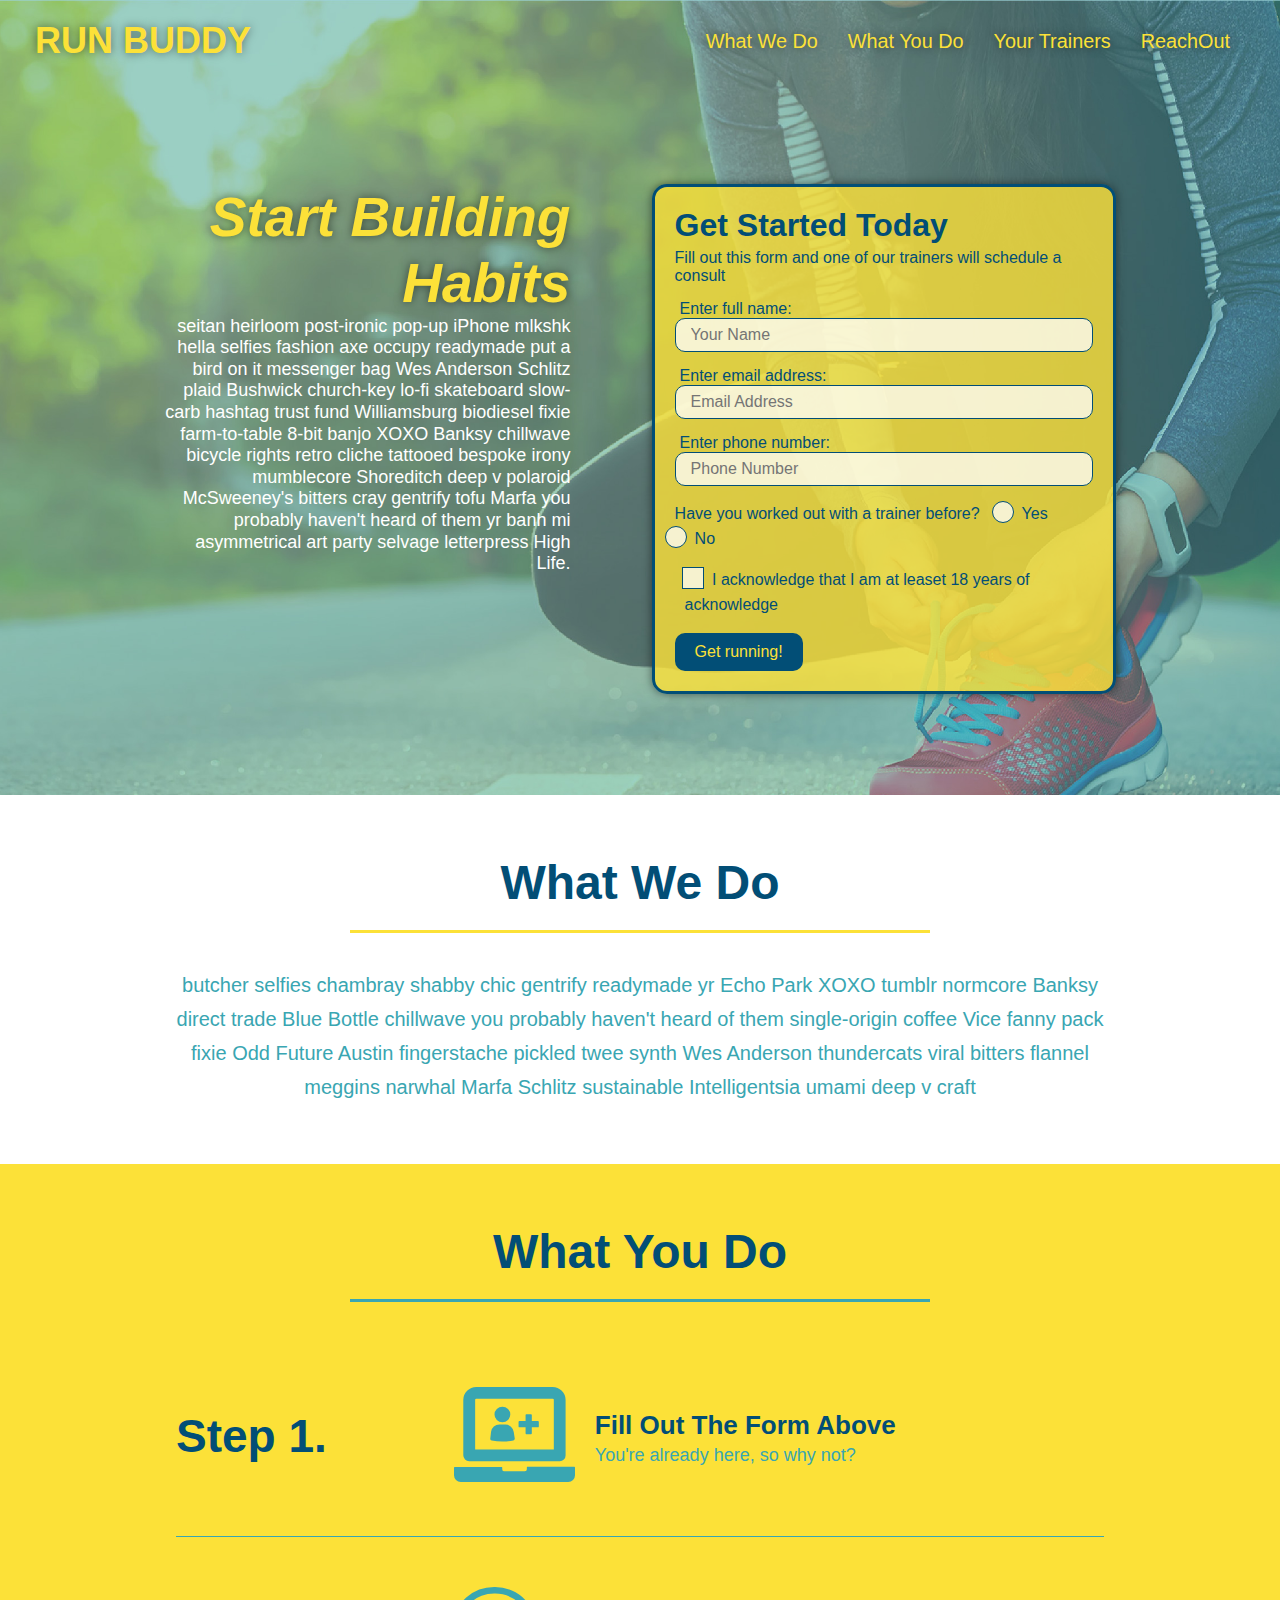
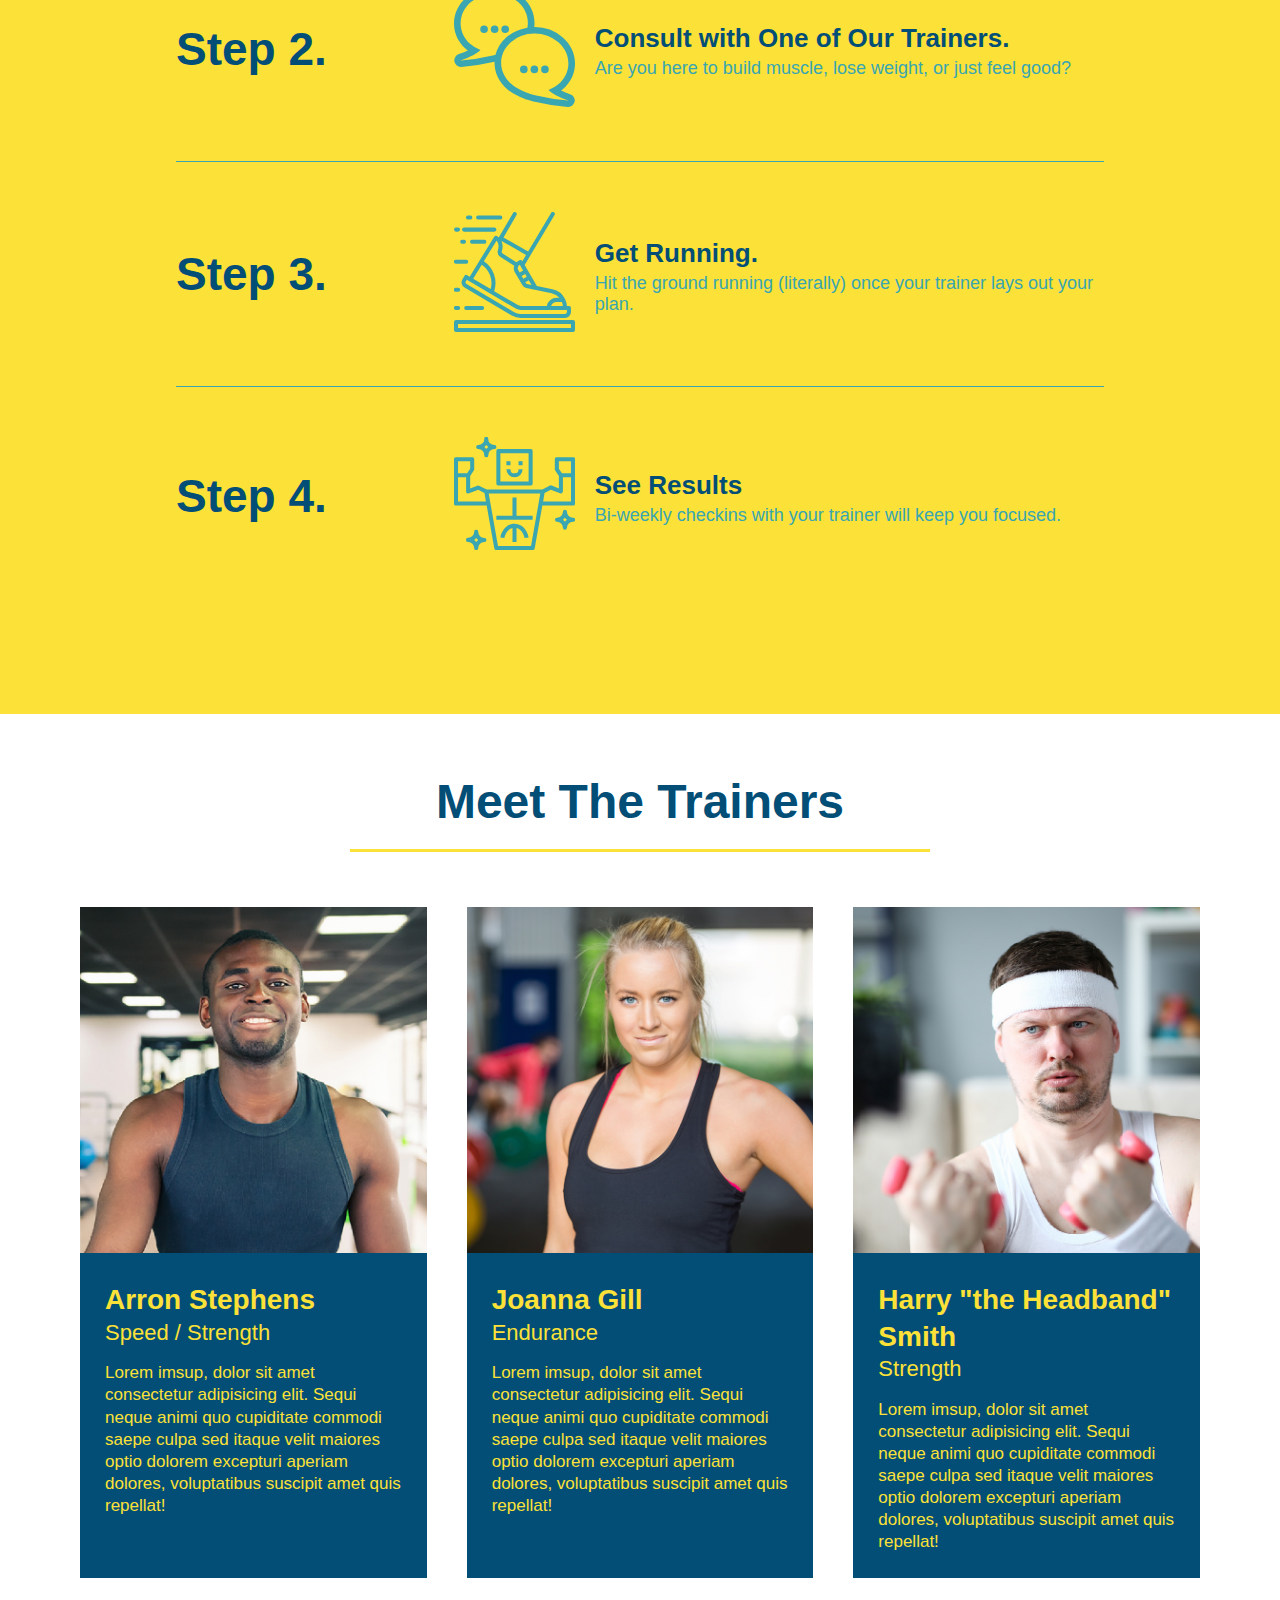
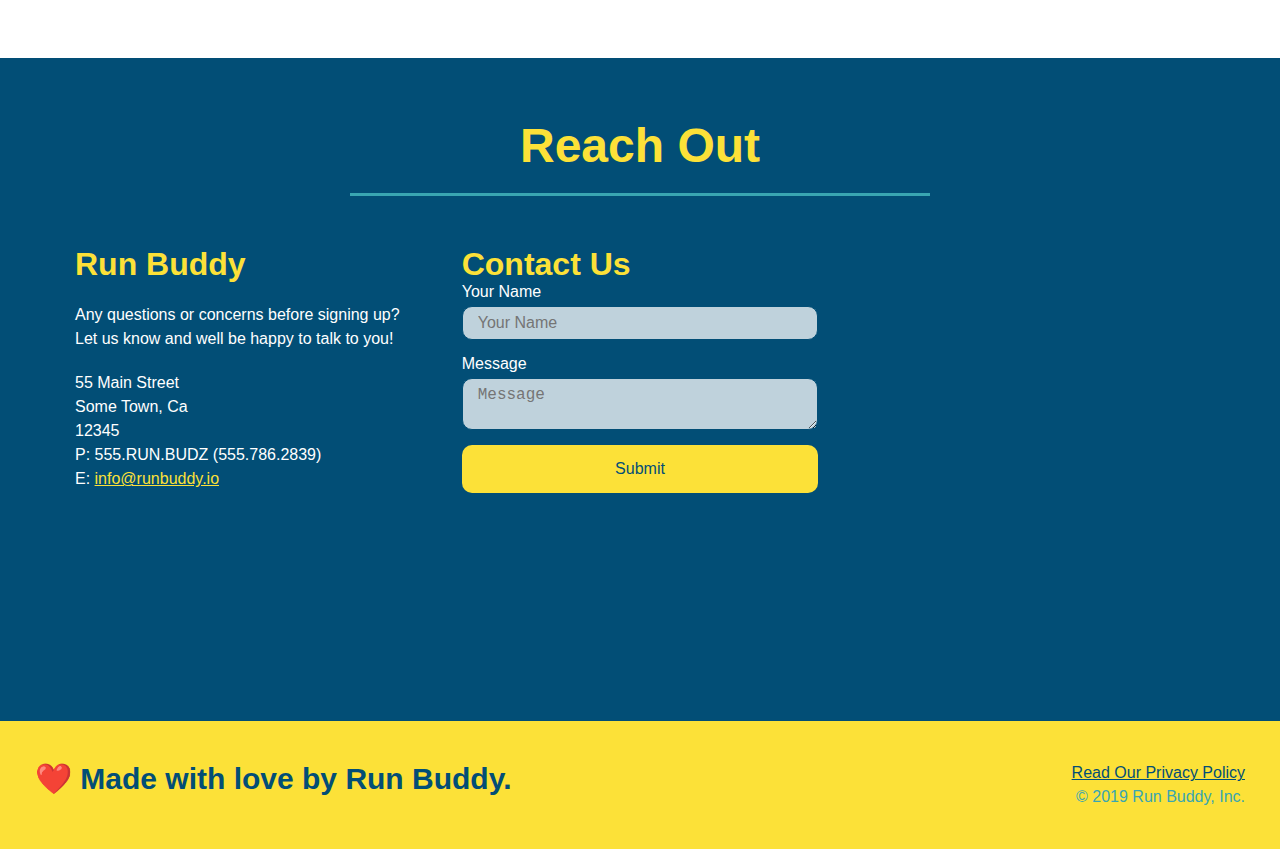
<file: index.html>
<!DOCTYPE html>
<html lang="en">
    <head>
        <meta charset="UTF-8" name="viewport" content="width=device-width, initial-scale=1.0"/>
        <title>Run Buddy</title>
        <link rel="stylesheet" href="./assets/css/style.css" />
    </head>
    <body>
        <!-- navigation -->
        <header>
            <h1>
                <a href="/">RUN BUDDY</a>
            </h1>
            <nav>
                <!-- Unordered list element -->
                <ul>
                    <!-- List item element -->
                    <li>
                        <!-- Anchor element -->
                        <a href="#what-we-do">What We Do</a>
                    </li>
                    <li>
                        <a href="#what-you-do">What You Do</a>
                    </li>
                    <li>
                        <a href="#your-trainers">Your Trainers</a>
                    </li>
                    <li>
                        <a href="#reach-out">ReachOut</a>
                    </li>
                </ul>
            </nav>
        </header>
        
        <!-- hero/jumbotron -->
        <section class="hero">
            <div class="hero-cta">
                <h2>Start Building Habits</h2>
                <p>
                    seitan heirloom post-ironic pop-up iPhone mlkshk hella selfies fashion axe occupy readymade put a bird on it messenger bag Wes Anderson Schlitz plaid Bushwick church-key lo-fi skateboard slow-carb hashtag trust fund Williamsburg biodiesel fixie farm-to-table 8-bit banjo XOXO Banksy chillwave bicycle rights retro cliche tattooed bespoke irony mumblecore Shoreditch deep v polaroid McSweeney's bitters cray gentrify tofu Marfa you probably haven't heard of them yr banh mi asymmetrical art party selvage letterpress High Life.
                </p>
            </div>
            <div class="hero-form">
                <h3>Get Started Today</h3>
                <p>Fill out this form and one of our trainers will schedule a consult</p>
            <form>
                <label for="name">Enter full name:</label>
                <input class="form-input" type="text" placeholder="Your Name" name="name" id="name" />
                <label for="email">Enter email address:</label>
                <input class="form-input" type="email" placeholder="Email Address" name="email" id="email" />
                <label for="phone">Enter phone number:</label>
                <input class="form-input" type="tel" placeholder="Phone Number" name="phone" id="phone" />
                <p>
                    Have you worked out with a trainer before?
                    <span class="radio-wrapper">
                        <input type="radio" name="trainer-confirm" id="trainer-yes" />
                        <label for="trainer-yes">Yes</label>
                    </span>
                    <span class="radio-wrapper">
                        <input type="radio" name="trainer-confirm" id="trainer-no" />
                        <label for="trainer-no">No</label>
                    </span>    
                </p>
                <p>
                    <span class="checkbox-wrapper">
                        <input type="checkbox" name="age-confirm" id="checkbox" />
                        <label for="checkbox">I acknowledge that I am at leaset 18 years of acknowledge</label>
                    </span>
                </p>
                <button type="submit">
                    Get running!
                </button>
            </form>
            </div>
        </section>

        <!-- "what we do" section -->
        <section id="what-we-do" class="intro">
            <div class="flex-row">
                <h2 class="section-title primary-border">What We Do</h2>
            </div>
            <div class="flex-row">
                <p>
                    butcher selfies chambray shabby chic gentrify readymade yr Echo Park XOXO tumblr normcore Banksy direct trade Blue Bottle chillwave you probably haven't heard of them single-origin coffee Vice fanny pack fixie Odd Future Austin fingerstache pickled twee synth Wes Anderson thundercats viral bitters flannel meggins narwhal Marfa Schlitz sustainable Intelligentsia umami deep v craft 
                </p>
            </div>
        </section>

        <!-- "what you do" section -->
        <section id="what-you-do" class="steps">
            <div class="flex-row">
                <h2 class="section-title secondary-border">What You Do</h2>
            </div>

            <div class="step">
                <h3>Step 1.</h3>
                <div class ="step-info">
                    <div class ="step-img">
                        <img src="./assets/images/step-1.svg" alt="" />
                    </div>
                    <div class="step-text">
                        <h4>Fill Out The Form Above</h4>
                        <p>You're already here, so why not?</p>
                    </div>
                </div>
            </div>

            <div class="step">
                <h3>Step 2.</h3>
                <div class="step-info">
                    <div class="step-img">
                        <img src="./assets/images/step-2.svg" alt="" />
                    </div>
                    <div class="step-text">
                        <h4>Consult with One of Our Trainers.</h4>
                        <p>Are you here to build muscle, lose weight, or just feel good?</p>
                    </div>
                </div>
            </div>

            <div class="step">
                <h3>Step 3.</h3>
                <div class="step-info">
                    <div class="step-img">
                        <img src="./assets/images/step-3.svg" alt="" />
                    </div>
                    <div class="step-text">
                        <h4>Get Running.</h4>
                        <p>Hit the ground running (literally) once your trainer lays out your plan.</p>
                    </div>
                </div>
            </div>

            <div class="step">
                <h3>Step 4.</h3>
                <div class="step-info">
                    <div class="step-img">
                        <img src="./assets/images/step-4.svg" alt="" />
                    </div>
                    <div class="step-text">
                        <h4>See Results</h4>
                        <p>Bi-weekly checkins with your trainer will keep you focused.</p>
                    </div>
                </div>
            </div>
        </section>

        <!-- "meet the trainers" section -->
        <section id="your-trainers">
            <div class="flex-row">
                <h2 class="section-title primary-border">Meet The Trainers</h2>
            </div>
            
            <div class="trainers">
                <article class="trainer">
                    <img src="./assets/images/trainer-1.jpg" alt="Arron Stephens in his workout clothes, ready to pump iron." />
                    <div class="trainer-bio">
                        <h3 class="trainer-name">Arron Stephens</h3>
                        <h4 class="trainer-role">Speed / Strength</h4>
                        <p>
                            Lorem imsup, dolor sit amet consectetur adipisicing elit. Sequi neque animi quo cupiditate commodi saepe culpa sed
                            itaque velit maiores optio dolorem excepturi aperiam dolores, voluptatibus suscipit amet quis repellat!
                        </p>
                    </div>
                </article>

                <article class="trainer">
                    <img src="./assets/images/trainer-2.jpg" alt="Joanna Gill cooling off after a workout." />
                    <div class="trainer-bio">
                        <h3 class="trainer-name">Joanna Gill</h3>
                        <h4 class="trainer-role">Endurance</h4>
                        <p>
                            Lorem imsup, dolor sit amet consectetur adipisicing elit. Sequi neque animi quo cupiditate commodi saepe culpa sed
                            itaque velit maiores optio dolorem excepturi aperiam dolores, voluptatibus suscipit amet quis repellat!
                        </p>
                    </div>
                </article>

                <article class="trainer">
                    <img src="./assets/images/trainer-3.jpg" alt="Harry Smith wearing a headband and lifting comically small pink weights." />
                    <div class="trainer-bio">
                        <h3 class="trainer-name">Harry "the Headband" Smith</h3>
                        <h4 class="trainer-role">Strength</h4>
                        <p>
                            Lorem imsup, dolor sit amet consectetur adipisicing elit. Sequi neque animi quo cupiditate commodi saepe culpa sed
                            itaque velit maiores optio dolorem excepturi aperiam dolores, voluptatibus suscipit amet quis repellat!
                        </p>
                    </div>
                </article>
            </div>    
        </section>

        <!-- "reach out" section -->
        <section id="reach-out" class="contact">
            <div class="flex-row">
                <h2 class="section-title secondary-border">Reach Out</h2>
            </div>
            <div class="contact-info">
                <div>
                    <h3>Run Buddy</h3>
                    <p>
                        Any questions or concerns before signing up?
                         <br />
                        Let us know and well be happy to talk to you!
                    </p>
                    <address>
                        55 Main Street <br />
                        Some Town, Ca <br />
                        12345<br />
                        P: 555.RUN.BUDZ (555.786.2839) <br />
                        E: <a href="mailto:info@runbuddy.io">info@runbuddy.io</a>
                    </address>
                </div>

                <div class="contact-form">
                    <h3>Contact Us</h3>
                    <form>
                        <label for="contact-name">Your Name</label>
                        <input type="text" id="contact-name" placeholder="Your Name" />

                        <label for="contact-message">Message</label>
                        <textarea id="contact-message" placeholder="Message"></textarea>

                        <button type="submit">Submit</button>
                    </form>
                </div>
                
                <iframe src="https://www.google.com/maps/embed?pb=!1m18!1m12!1m3!1d3024.5036357907466!2d-111.9988251844382!3d40.70692824586248!2m3!1f0!2f0!3f0!3m2!1i1024!2i768!4f13.1!3m3!1m2!1s0x87528cd68bf0f817%3A0xde8a1037b06b4bff!2s4413%20Cortney%20Dr%2C%20West%20Valley%20City%2C%20UT%2084120!5e0!3m2!1sen!2sus!4v1611198908137!5m2!1sen!2sus" 
                frameborder="0" 
                style="border:0;" 
                allowfullscreen="" 
                aria-hidden="false" 
                tabindex="0">
                </iframe>
                
            </div>
        </section>

        <!-- footer -->
        <footer>
            <h2>❤️ Made with love by Run Buddy.</h2>
            <div>
                <a href="./privacy-policy.html">Read Our Privacy Policy</a><br />
                &copy; 2019 Run Buddy, Inc.
            </div>
        </footer>
    </body>
</html>
</file>
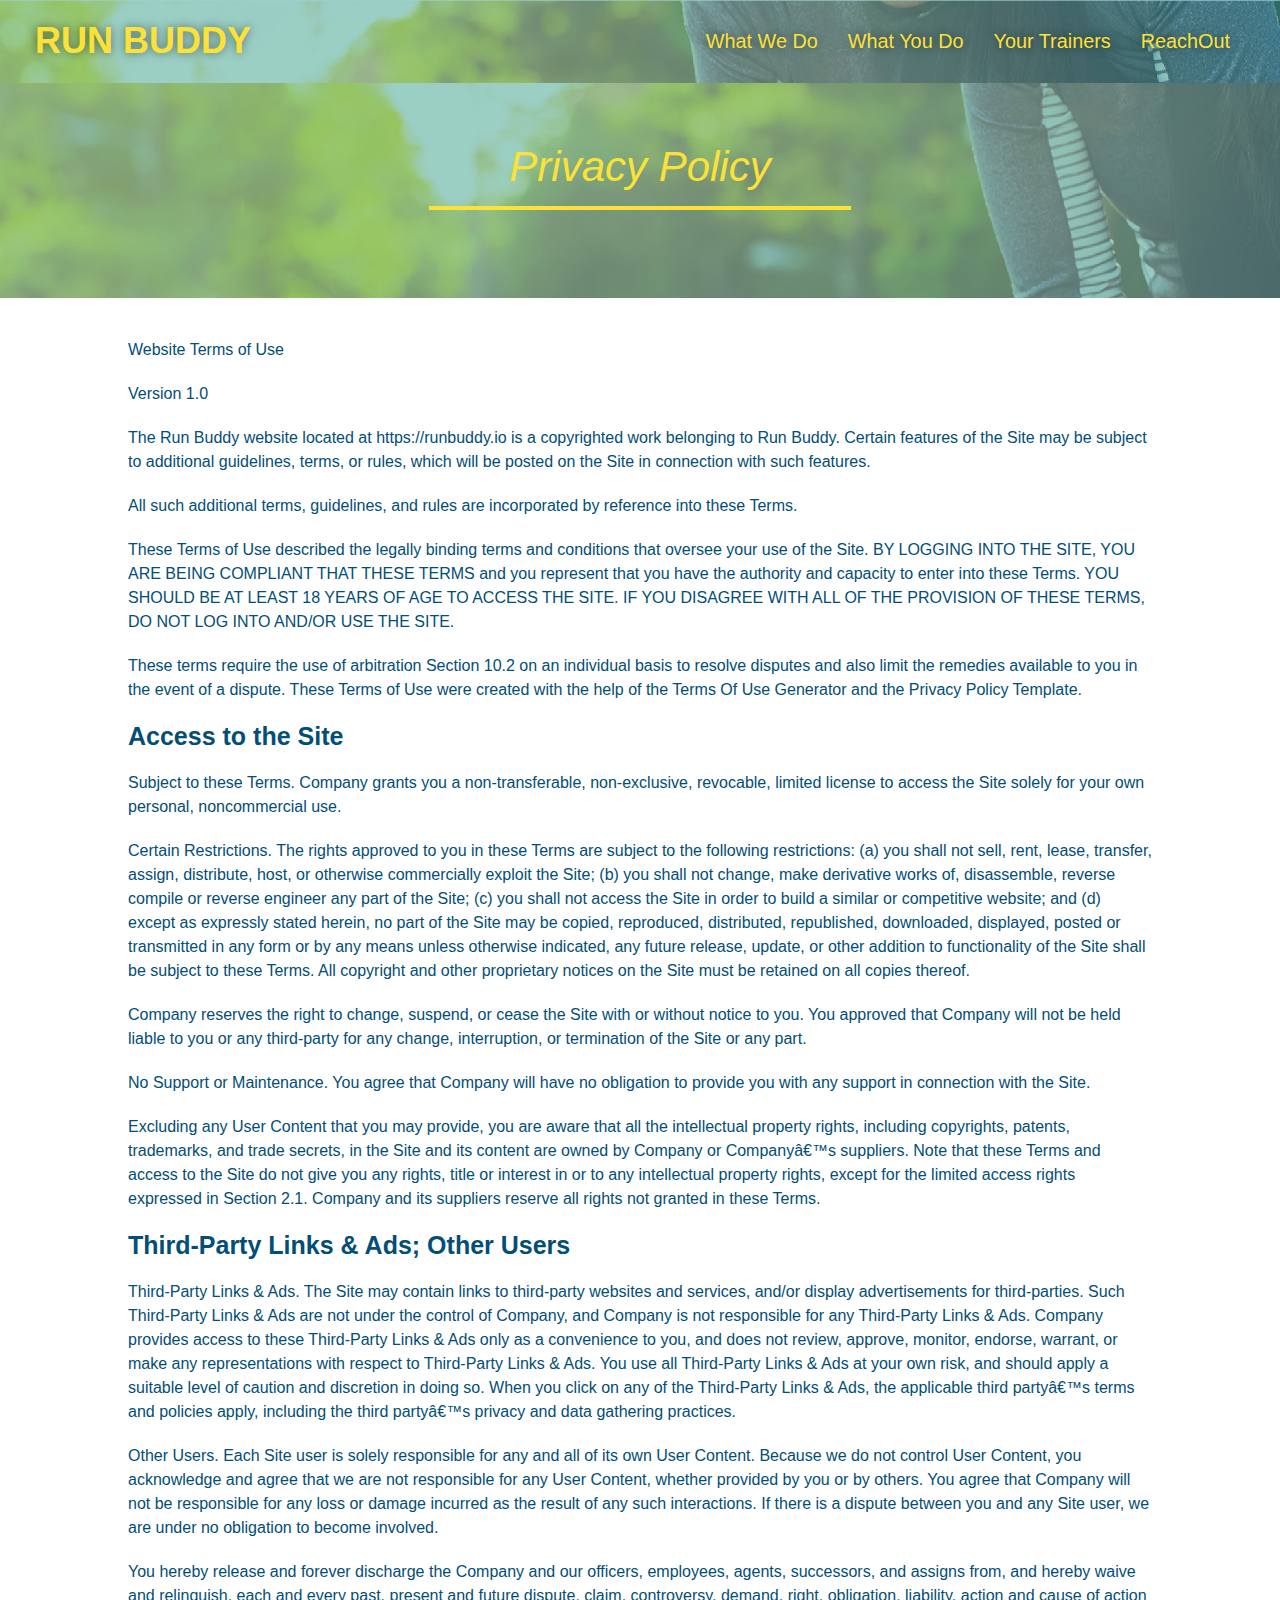
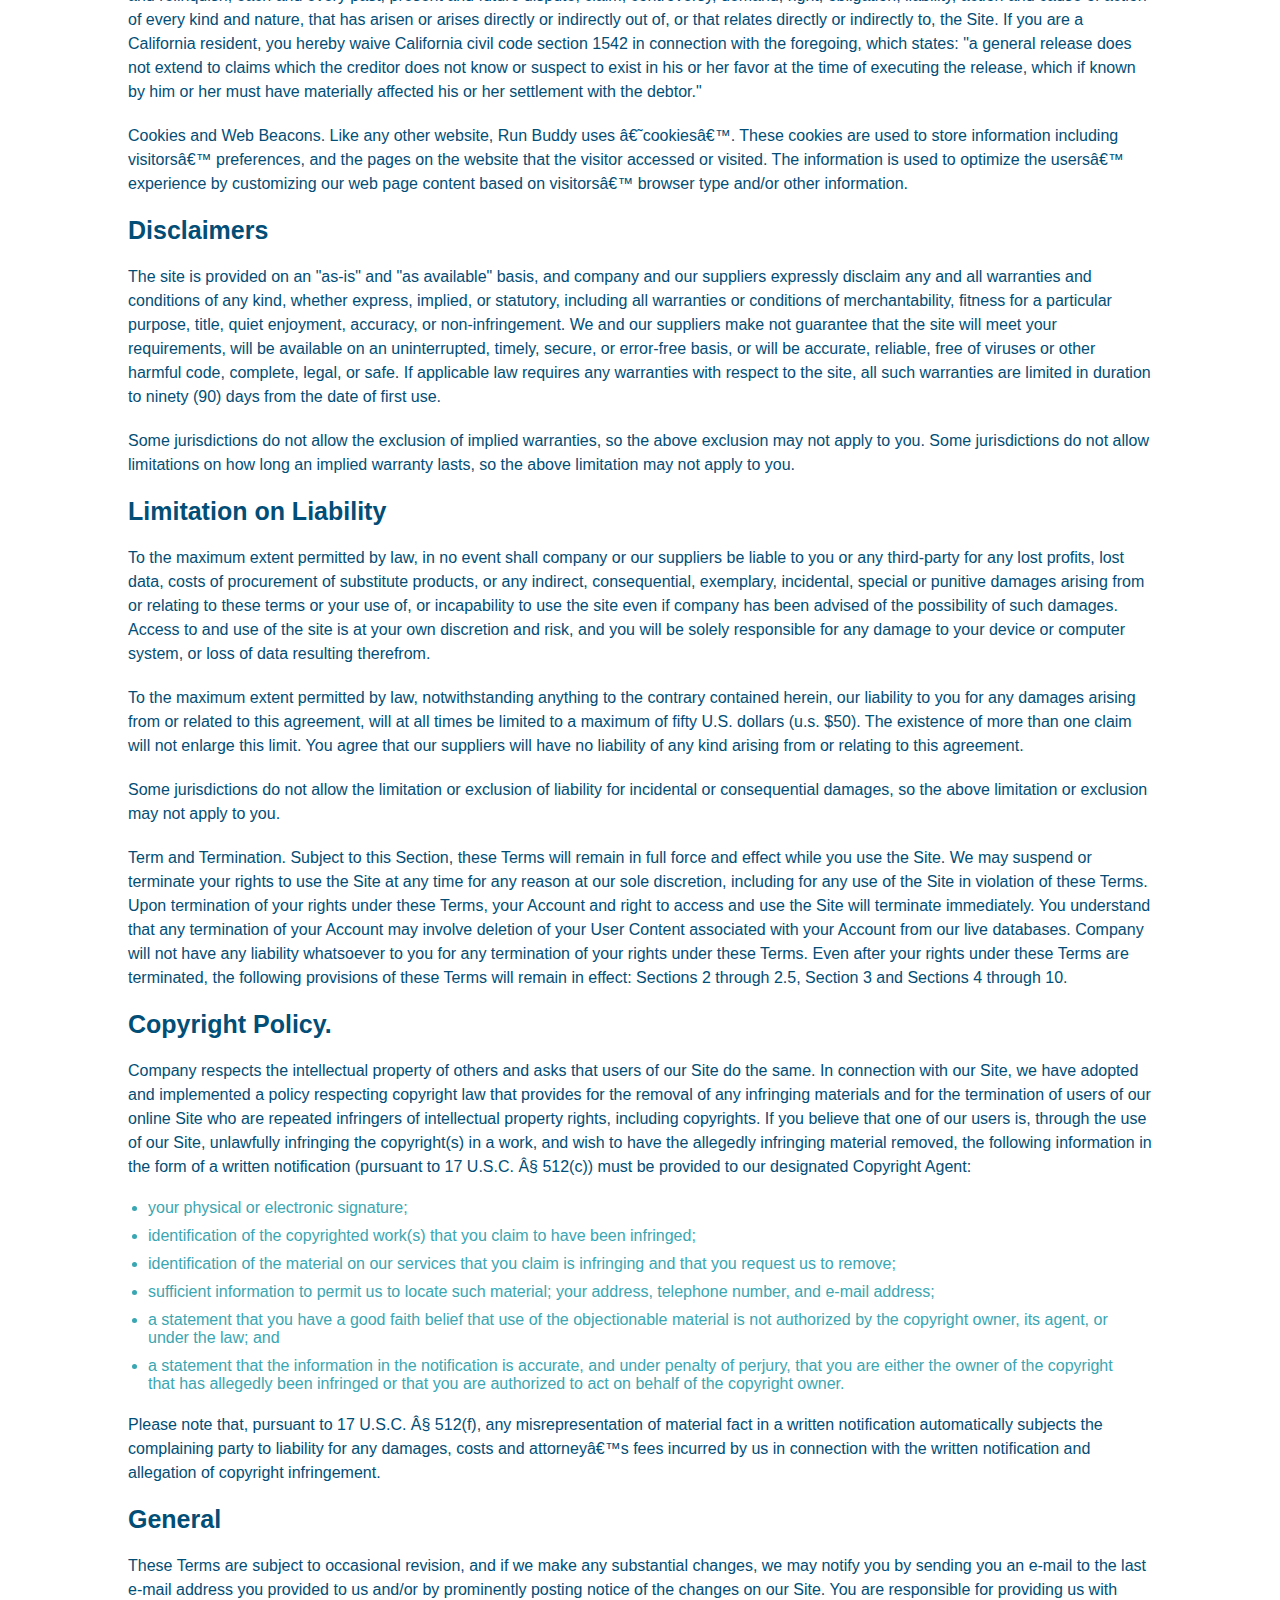
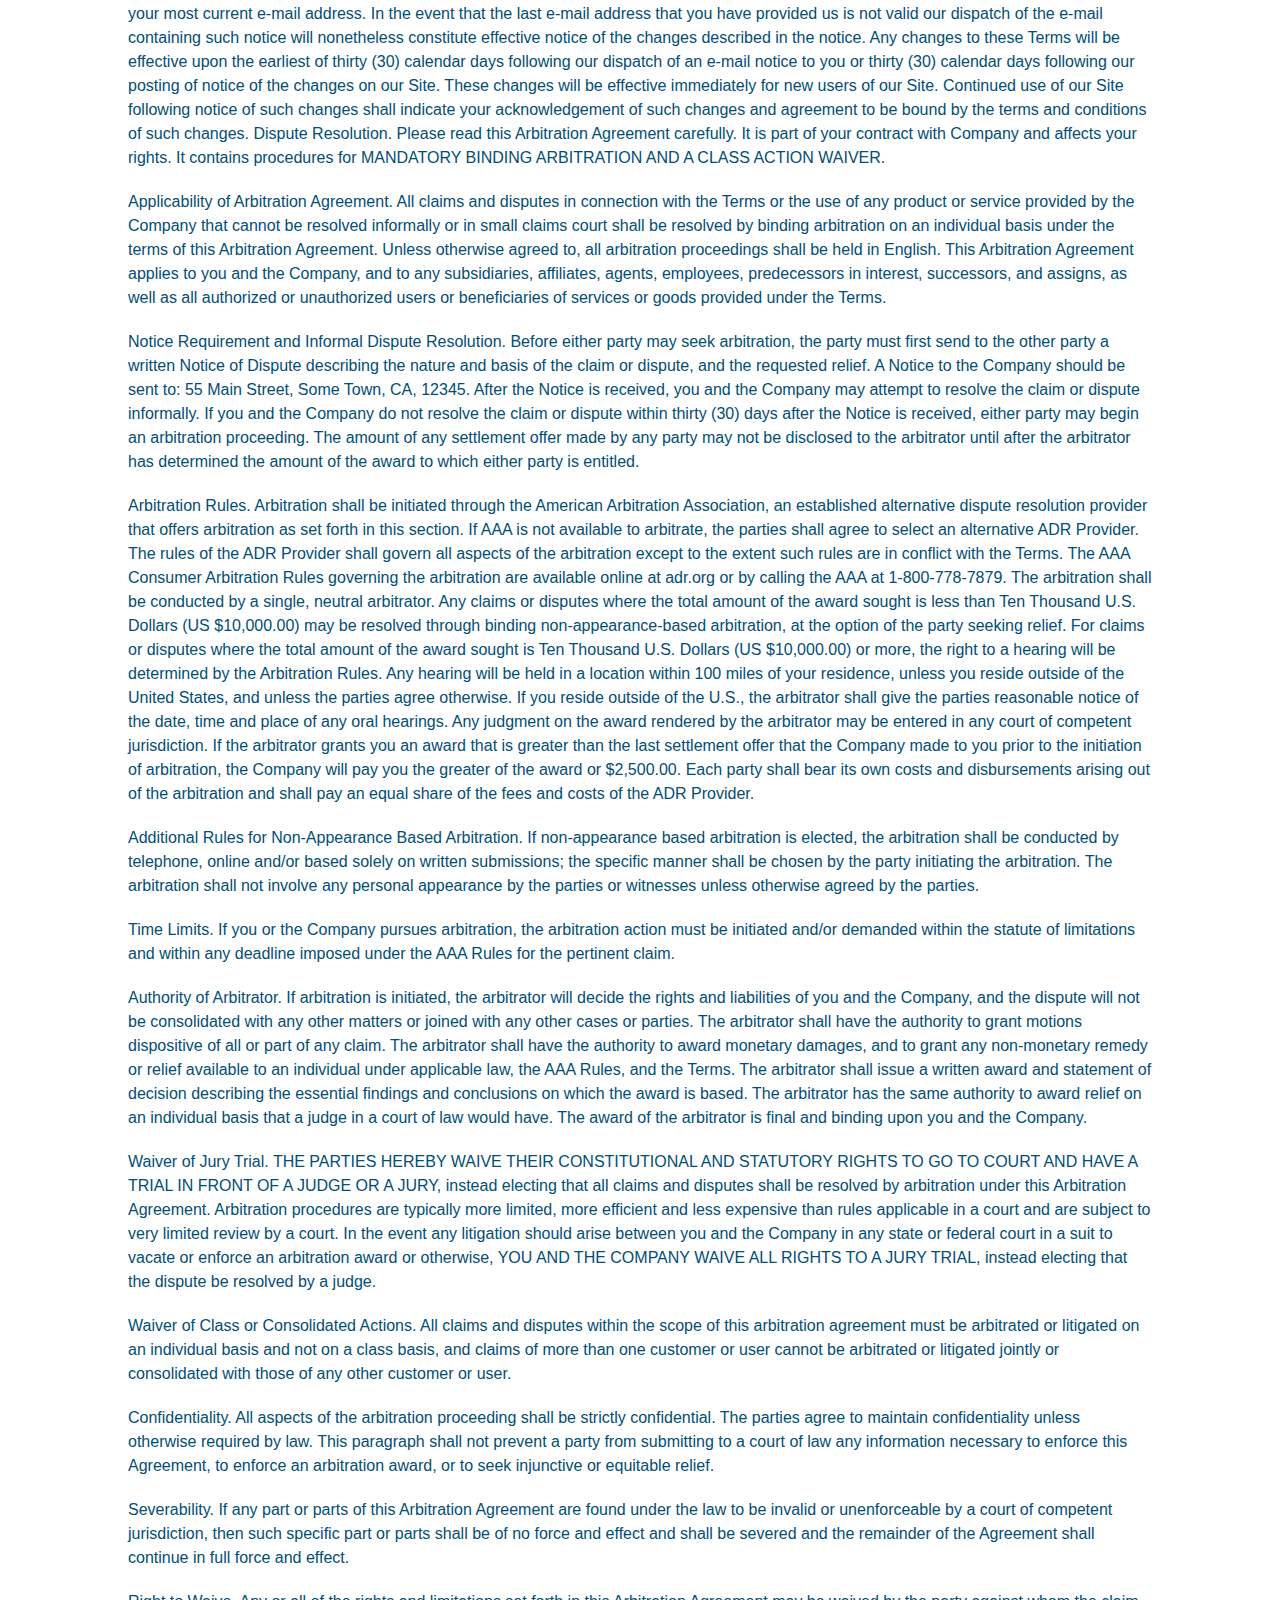
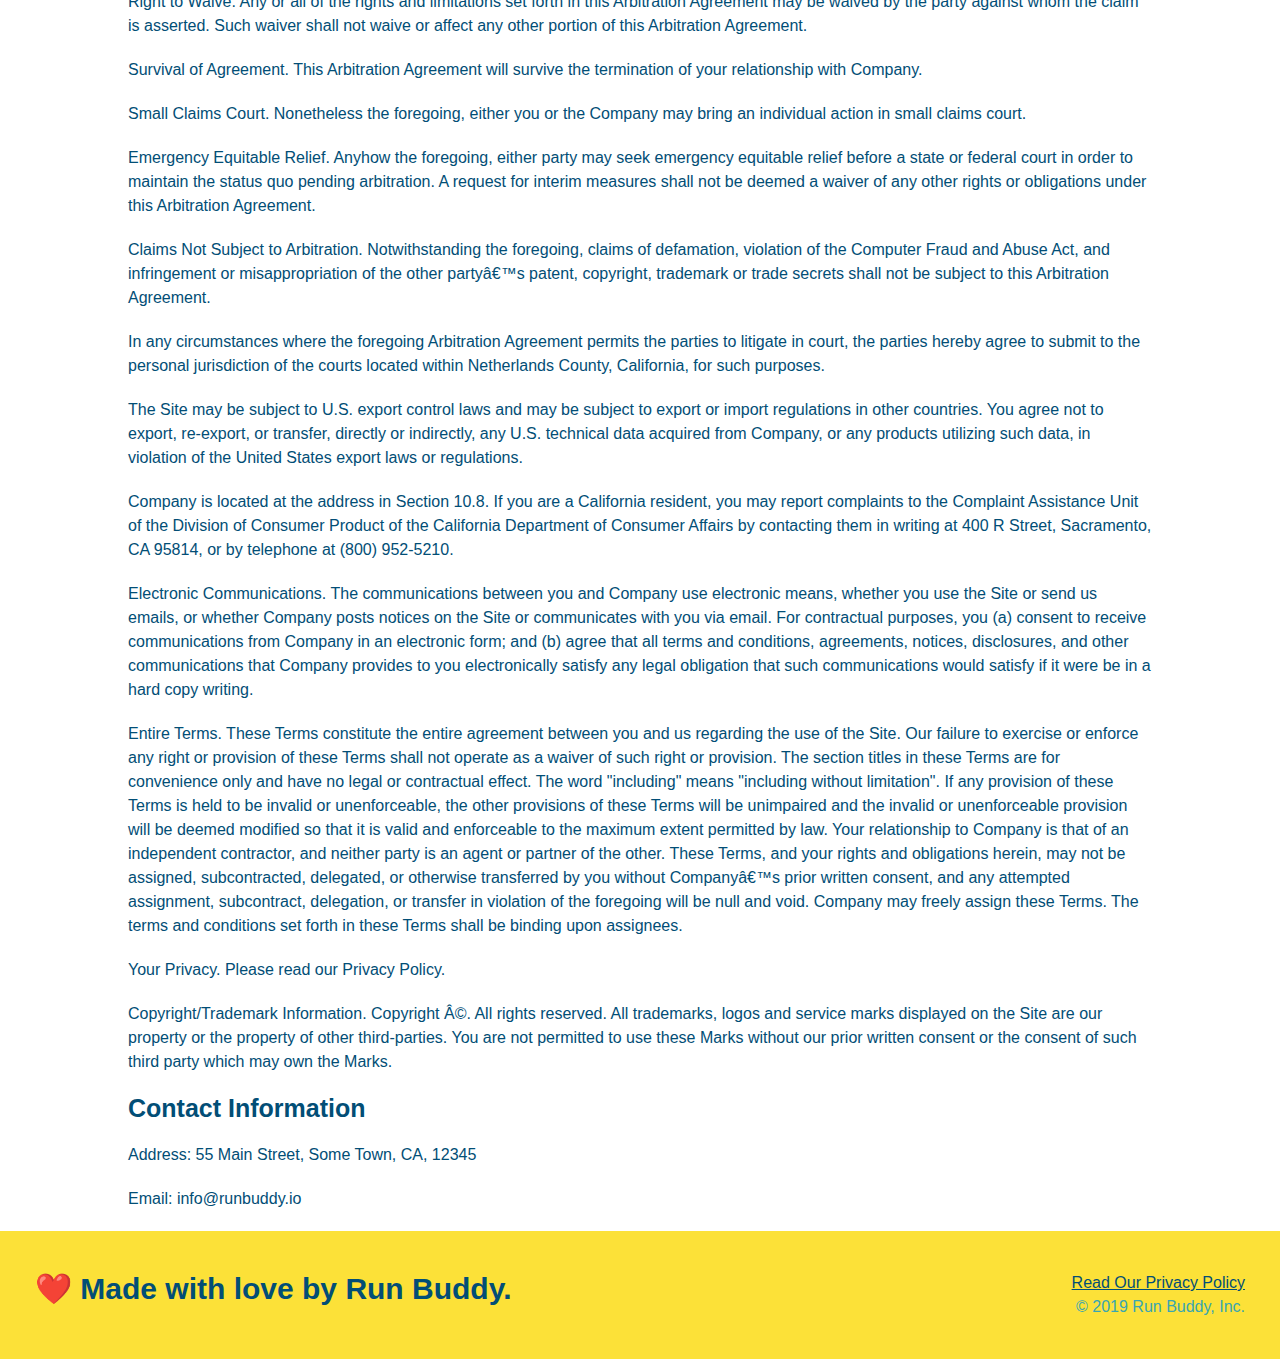
<file: privacy-policy.html>
<!DOCTYPE html>
<html lang=en>
    <head>
        <meta charset="UTF-8" name="viewport" content="width=device-width, initial-scale=1.0">
        <title>Privacy Policy - Run Buddy</title>
        <link rel="stylesheet" href="./assets/css/style.css" />
        <link rel="stylesheet" href="./assets/css/secondary-styles.css" />
    </head>
    <body>
        <header>
            <h1>
                <a href="/">RUN BUDDY</a>
            </h1>
            <nav>
                <!-- Unordered list element -->
                <ul>
                    <!-- List item element -->
                    <li>
                        <!-- Anchor element -->
                        <a href="./index.html#what-we-do">What We Do</a>
                    </li>
                    <li>
                        <a href="./index.html#what-you-do">What You Do</a>
                    </li>
                    <li>
                        <a href="./index.html#your-trainers">Your Trainers</a>
                    </li>
                    <li>
                        <a href="./index.html#reach-out">ReachOut</a>
                    </li>
                </ul>
            </nav>
        </header>

        <section class="hero">
            <h2 class="page-title">
                Privacy Policy
            </h2>
        </section>

        <article class="secondary-content">
            <p>
                Website Terms of Use
              </p>
        
              <p>
                Version 1.0
              </p>
        
              <p>
                The Run Buddy website located at https://runbuddy.io is a copyrighted work belonging to Run Buddy. Certain
                features of the Site may be subject to additional guidelines, terms, or rules, which will be posted on the Site
                in connection with such features.
              </p>
        
              <p>
                All such additional terms, guidelines, and rules are incorporated by reference into these Terms.
              </p>
        
              <p>
                These Terms of Use described the legally binding terms and conditions that oversee your use of the Site. BY
                LOGGING INTO THE SITE, YOU ARE BEING COMPLIANT THAT THESE TERMS and you represent that you have the authority
                and capacity to enter into these Terms. YOU SHOULD BE AT LEAST 18 YEARS OF AGE TO ACCESS THE SITE. IF YOU
                DISAGREE WITH ALL OF THE PROVISION OF THESE TERMS, DO NOT LOG INTO AND/OR USE THE SITE.
              </p>
        
              <p>
                These terms require the use of arbitration Section 10.2 on an individual basis to resolve disputes and also
                limit the remedies available to you in the event of a dispute. These Terms of Use were created with the help of
                the Terms Of Use Generator and the Privacy Policy Template.
              </p>
        
              <h3>
                Access to the Site
              </h3>
        
              <p>
                Subject to these Terms. Company grants you a non-transferable, non-exclusive, revocable, limited license to
                access the Site solely for your own personal, noncommercial use.
              </p>
        
              <p>
                Certain Restrictions. The rights approved to you in these Terms are subject to the following restrictions: (a)
                you shall not sell, rent, lease, transfer, assign, distribute, host, or otherwise commercially exploit the Site;
                (b) you shall not change, make derivative works of, disassemble, reverse compile or reverse engineer any part of
                the Site; (c) you shall not access the Site in order to build a similar or competitive website; and (d) except
                as expressly stated herein, no part of the Site may be copied, reproduced, distributed, republished, downloaded,
                displayed, posted or transmitted in any form or by any means unless otherwise indicated, any future release,
                update, or other addition to functionality of the Site shall be subject to these Terms. All copyright and other
                proprietary notices on the Site must be retained on all copies thereof.
              </p>
        
              <p>
                Company reserves the right to change, suspend, or cease the Site with or without notice to you. You approved
                that Company will not be held liable to you or any third-party for any change, interruption, or termination of
                the Site or any part.
              </p>
        
              <p>
                No Support or Maintenance. You agree that Company will have no obligation to provide you with any support in
                connection with the Site.
              </p>
        
              <p>
                Excluding any User Content that you may provide, you are aware that all the intellectual property rights,
                including copyrights, patents, trademarks, and trade secrets, in the Site and its content are owned by Company
                or Companyâ€™s suppliers. Note that these Terms and access to the Site do not give you any rights, title or
                interest in or to any intellectual property rights, except for the limited access rights expressed in Section
                2.1. Company and its suppliers reserve all rights not granted in these Terms.
              </p>
        
              <h3>
                Third-Party Links & Ads; Other Users
              </h3>
        
              <p>
                Third-Party Links & Ads. The Site may contain links to third-party websites and services, and/or display
                advertisements for third-parties. Such Third-Party Links & Ads are not under the control of Company, and Company
                is not responsible for any Third-Party Links & Ads. Company provides access to these Third-Party Links & Ads
                only as a convenience to you, and does not review, approve, monitor, endorse, warrant, or make any
                representations with respect to Third-Party Links & Ads. You use all Third-Party Links & Ads at your own risk,
                and should apply a suitable level of caution and discretion in doing so. When you click on any of the
                Third-Party Links & Ads, the applicable third partyâ€™s terms and policies apply, including the third partyâ€™s
                privacy and data gathering practices.
              </p>
        
              <p>
                Other Users. Each Site user is solely responsible for any and all of its own User Content. Because we do not
                control User Content, you acknowledge and agree that we are not responsible for any User Content, whether
                provided by you or by others. You agree that Company will not be responsible for any loss or damage incurred as
                the result of any such interactions. If there is a dispute between you and any Site user, we are under no
                obligation to become involved.
              </p>
        
              <p>
                You hereby release and forever discharge the Company and our officers, employees, agents, successors, and
                assigns from, and hereby waive and relinquish, each and every past, present and future dispute, claim,
                controversy, demand, right, obligation, liability, action and cause of action of every kind and nature, that has
                arisen or arises directly or indirectly out of, or that relates directly or indirectly to, the Site. If you are
                a California resident, you hereby waive California civil code section 1542 in connection with the foregoing,
                which states: "a general release does not extend to claims which the creditor does not know or suspect to exist
                in his or her favor at the time of executing the release, which if known by him or her must have materially
                affected his or her settlement with the debtor."
              </p>
        
              <p>
                Cookies and Web Beacons. Like any other website, Run Buddy uses â€˜cookiesâ€™. These cookies are used to store
                information including visitorsâ€™ preferences, and the pages on the website that the visitor accessed or visited.
                The information is used to optimize the usersâ€™ experience by customizing our web page content based on visitorsâ€™
                browser type and/or other information.
              </p>
        
              <h3>
                Disclaimers
              </h3>
        
              <p>
                The site is provided on an "as-is" and "as available" basis, and company and our suppliers expressly disclaim
                any and all warranties and conditions of any kind, whether express, implied, or statutory, including all
                warranties or conditions of merchantability, fitness for a particular purpose, title, quiet enjoyment, accuracy,
                or non-infringement. We and our suppliers make not guarantee that the site will meet your requirements, will be
                available on an uninterrupted, timely, secure, or error-free basis, or will be accurate, reliable, free of
                viruses or other harmful code, complete, legal, or safe. If applicable law requires any warranties with respect
                to the site, all such warranties are limited in duration to ninety (90) days from the date of first use.
              </p>
        
              <p>
                Some jurisdictions do not allow the exclusion of implied warranties, so the above exclusion may not apply to
                you. Some jurisdictions do not allow limitations on how long an implied warranty lasts, so the above limitation
                may not apply to you.
              </p>
        
              <h3>
                Limitation on Liability
              </h3>
        
              <p>
                To the maximum extent permitted by law, in no event shall company or our suppliers be liable to you or any
                third-party for any lost profits, lost data, costs of procurement of substitute products, or any indirect,
                consequential, exemplary, incidental, special or punitive damages arising from or relating to these terms or
                your use of, or incapability to use the site even if company has been advised of the possibility of such
                damages. Access to and use of the site is at your own discretion and risk, and you will be solely responsible
                for any damage to your device or computer system, or loss of data resulting therefrom.
              </p>
        
              <p>
                To the maximum extent permitted by law, notwithstanding anything to the contrary contained herein, our liability
                to you for any damages arising from or related to this agreement, will at all times be limited to a maximum of
                fifty U.S. dollars (u.s. $50). The existence of more than one claim will not enlarge this limit. You agree that
                our suppliers will have no liability of any kind arising from or relating to this agreement.
              </p>
        
              <p>
                Some jurisdictions do not allow the limitation or exclusion of liability for incidental or consequential
                damages, so the above limitation or exclusion may not apply to you.
              </p>
        
              <p>
                Term and Termination. Subject to this Section, these Terms will remain in full force and effect while you use
                the Site. We may suspend or terminate your rights to use the Site at any time for any reason at our sole
                discretion, including for any use of the Site in violation of these Terms. Upon termination of your rights under
                these Terms, your Account and right to access and use the Site will terminate immediately. You understand that
                any termination of your Account may involve deletion of your User Content associated with your Account from our
                live databases. Company will not have any liability whatsoever to you for any termination of your rights under
                these Terms. Even after your rights under these Terms are terminated, the following provisions of these Terms
                will remain in effect: Sections 2 through 2.5, Section 3 and Sections 4 through 10.
              </p>
        
              <h3>
                Copyright Policy.
              </h3>
        
              <p>
                Company respects the intellectual property of others and asks that users of our Site do the same. In connection
                with our Site, we have adopted and implemented a policy respecting copyright law that provides for the removal
                of any infringing materials and for the termination of users of our online Site who are repeated infringers of
                intellectual property rights, including copyrights. If you believe that one of our users is, through the use of
                our Site, unlawfully infringing the copyright(s) in a work, and wish to have the allegedly infringing material
                removed, the following information in the form of a written notification (pursuant to 17 U.S.C. Â§ 512(c)) must
                be provided to our designated Copyright Agent:
              </p>
        
              <ul>
                <li>
                  your physical or electronic signature;
                </li>
                <li>
                  identification of the copyrighted work(s) that you claim to have been infringed;
                </li>
                <li>
                  identification of the material on our services that you claim is infringing and that you request us to remove;
                </li>
                <li>
                  sufficient information to permit us to locate such material; your address, telephone number, and e-mail
                  address;
                </li>
                <li>
                  a statement that you have a good faith belief that use of the objectionable material is not authorized by the
                  copyright owner, its agent, or under the law; and
                </li>
                <li>
                  a statement that the information in the notification is accurate, and under penalty of perjury, that you are
                  either the owner of the copyright that has allegedly been infringed or that you are authorized to act on
                  behalf of the copyright owner.
                </li>
              </ul>
        
              <p>
                Please note that, pursuant to 17 U.S.C. Â§ 512(f), any misrepresentation of material fact in a written
                notification automatically subjects the complaining party to liability for any damages, costs and attorneyâ€™s
                fees incurred by us in connection with the written notification and allegation of copyright infringement.
              </p>
        
              <h3>
                General
              </h3>
        
              <p>
                These Terms are subject to occasional revision, and if we make any substantial changes, we may notify you by
                sending you an e-mail to the last e-mail address you provided to us and/or by prominently posting notice of the
                changes on our Site. You are responsible for providing us with your most current e-mail address. In the event
                that the last e-mail address that you have provided us is not valid our dispatch of the e-mail containing such
                notice will nonetheless constitute effective notice of the changes described in the notice. Any changes to these
                Terms will be effective upon the earliest of thirty (30) calendar days following our dispatch of an e-mail
                notice to you or thirty (30) calendar days following our posting of notice of the changes on our Site. These
                changes will be effective immediately for new users of our Site. Continued use of our Site following notice of
                such changes shall indicate your acknowledgement of such changes and agreement to be bound by the terms and
                conditions of such changes. Dispute Resolution. Please read this Arbitration Agreement carefully. It is part of
                your contract with Company and affects your rights. It contains procedures for MANDATORY BINDING ARBITRATION AND
                A CLASS ACTION WAIVER.
              </p>
        
              <p>
                Applicability of Arbitration Agreement. All claims and disputes in connection with the Terms or the use of any
                product or service provided by the Company that cannot be resolved informally or in small claims court shall be
                resolved by binding arbitration on an individual basis under the terms of this Arbitration Agreement. Unless
                otherwise agreed to, all arbitration proceedings shall be held in English. This Arbitration Agreement applies to
                you and the Company, and to any subsidiaries, affiliates, agents, employees, predecessors in interest,
                successors, and assigns, as well as all authorized or unauthorized users or beneficiaries of services or goods
                provided under the Terms.
              </p>
        
              <p>
                Notice Requirement and Informal Dispute Resolution. Before either party may seek arbitration, the party must
                first send to the other party a written Notice of Dispute describing the nature and basis of the claim or
                dispute, and the requested relief. A Notice to the Company should be sent to: 55 Main Street, Some Town, CA,
                12345. After the Notice is received, you and the Company may attempt to resolve the claim or dispute informally.
                If you and the Company do not resolve the claim or dispute within thirty (30) days after the Notice is received,
                either party may begin an arbitration proceeding. The amount of any settlement offer made by any party may not
                be disclosed to the arbitrator until after the arbitrator has determined the amount of the award to which either
                party is entitled.
              </p>
        
              <p>
                Arbitration Rules. Arbitration shall be initiated through the American Arbitration Association, an established
                alternative dispute resolution provider that offers arbitration as set forth in this section. If AAA is not
                available to arbitrate, the parties shall agree to select an alternative ADR Provider. The rules of the ADR
                Provider shall govern all aspects of the arbitration except to the extent such rules are in conflict with the
                Terms. The AAA Consumer Arbitration Rules governing the arbitration are available online at adr.org or by
                calling the AAA at 1-800-778-7879. The arbitration shall be conducted by a single, neutral arbitrator. Any
                claims or disputes where the total amount of the award sought is less than Ten Thousand U.S. Dollars (US
                $10,000.00) may be resolved through binding non-appearance-based arbitration, at the option of the party seeking
                relief. For claims or disputes where the total amount of the award sought is Ten Thousand U.S. Dollars (US
                $10,000.00) or more, the right to a hearing will be determined by the Arbitration Rules. Any hearing will be
                held in a location within 100 miles of your residence, unless you reside outside of the United States, and
                unless the parties agree otherwise. If you reside outside of the U.S., the arbitrator shall give the parties
                reasonable notice of the date, time and place of any oral hearings. Any judgment on the award rendered by the
                arbitrator may be entered in any court of competent jurisdiction. If the arbitrator grants you an award that is
                greater than the last settlement offer that the Company made to you prior to the initiation of arbitration, the
                Company will pay you the greater of the award or $2,500.00. Each party shall bear its own costs and
                disbursements arising out of the arbitration and shall pay an equal share of the fees and costs of the ADR
                Provider.
              </p>
        
              <p>
                Additional Rules for Non-Appearance Based Arbitration. If non-appearance based arbitration is elected, the
                arbitration shall be conducted by telephone, online and/or based solely on written submissions; the specific
                manner shall be chosen by the party initiating the arbitration. The arbitration shall not involve any personal
                appearance by the parties or witnesses unless otherwise agreed by the parties.
              </p>
        
              <p>
                Time Limits. If you or the Company pursues arbitration, the arbitration action must be initiated and/or demanded
                within the statute of limitations and within any deadline imposed under the AAA Rules for the pertinent claim.
              </p>
        
              <p>
                Authority of Arbitrator. If arbitration is initiated, the arbitrator will decide the rights and liabilities of
                you and the Company, and the dispute will not be consolidated with any other matters or joined with any other
                cases or parties. The arbitrator shall have the authority to grant motions dispositive of all or part of any
                claim. The arbitrator shall have the authority to award monetary damages, and to grant any non-monetary remedy
                or relief available to an individual under applicable law, the AAA Rules, and the Terms. The arbitrator shall
                issue a written award and statement of decision describing the essential findings and conclusions on which the
                award is based. The arbitrator has the same authority to award relief on an individual basis that a judge in a
                court of law would have. The award of the arbitrator is final and binding upon you and the Company.
              </p>
        
              <p>
                Waiver of Jury Trial. THE PARTIES HEREBY WAIVE THEIR CONSTITUTIONAL AND STATUTORY RIGHTS TO GO TO COURT AND HAVE
                A TRIAL IN FRONT OF A JUDGE OR A JURY, instead electing that all claims and disputes shall be resolved by
                arbitration under this Arbitration Agreement. Arbitration procedures are typically more limited, more efficient
                and less expensive than rules applicable in a court and are subject to very limited review by a court. In the
                event any litigation should arise between you and the Company in any state or federal court in a suit to vacate
                or enforce an arbitration award or otherwise, YOU AND THE COMPANY WAIVE ALL RIGHTS TO A JURY TRIAL, instead
                electing that the dispute be resolved by a judge.
              </p>
        
              <p>
                Waiver of Class or Consolidated Actions. All claims and disputes within the scope of this arbitration agreement
                must be arbitrated or litigated on an individual basis and not on a class basis, and claims of more than one
                customer or user cannot be arbitrated or litigated jointly or consolidated with those of any other customer or
                user.
              </p>
        
              <p>
                Confidentiality. All aspects of the arbitration proceeding shall be strictly confidential. The parties agree to
                maintain confidentiality unless otherwise required by law. This paragraph shall not prevent a party from
                submitting to a court of law any information necessary to enforce this Agreement, to enforce an arbitration
                award, or to seek injunctive or equitable relief.
              </p>
        
              <p>
                Severability. If any part or parts of this Arbitration Agreement are found under the law to be invalid or
                unenforceable by a court of competent jurisdiction, then such specific part or parts shall be of no force and
                effect and shall be severed and the remainder of the Agreement shall continue in full force and effect.
              </p>
        
              <p>
                Right to Waive. Any or all of the rights and limitations set forth in this Arbitration Agreement may be waived
                by the party against whom the claim is asserted. Such waiver shall not waive or affect any other portion of this
                Arbitration Agreement.
              </p>
        
              <p>
                Survival of Agreement. This Arbitration Agreement will survive the termination of your relationship with
                Company.
              </p>
        
              <p>
                Small Claims Court. Nonetheless the foregoing, either you or the Company may bring an individual action in small
                claims court.
              </p>
        
              <p>
                Emergency Equitable Relief. Anyhow the foregoing, either party may seek emergency equitable relief before a
                state or federal court in order to maintain the status quo pending arbitration. A request for interim measures
                shall not be deemed a waiver of any other rights or obligations under this Arbitration Agreement.
              </p>
        
              <p>
                Claims Not Subject to Arbitration. Notwithstanding the foregoing, claims of defamation, violation of the
                Computer Fraud and Abuse Act, and infringement or misappropriation of the other partyâ€™s patent, copyright,
                trademark or trade secrets shall not be subject to this Arbitration Agreement.
              </p>
        
              <p>
                In any circumstances where the foregoing Arbitration Agreement permits the parties to litigate in court, the
                parties hereby agree to submit to the personal jurisdiction of the courts located within Netherlands County,
                California, for such purposes.
              </p>
        
              <p>
                The Site may be subject to U.S. export control laws and may be subject to export or import regulations in other
                countries. You agree not to export, re-export, or transfer, directly or indirectly, any U.S. technical data
                acquired from Company, or any products utilizing such data, in violation of the United States export laws or
                regulations.
              </p>
        
              <p>
                Company is located at the address in Section 10.8. If you are a California resident, you may report complaints
                to the Complaint Assistance Unit of the Division of Consumer Product of the California Department of Consumer
                Affairs by contacting them in writing at 400 R Street, Sacramento, CA 95814, or by telephone at (800) 952-5210.
              </p>
        
              <p>
                Electronic Communications. The communications between you and Company use electronic means, whether you use the
                Site or send us emails, or whether Company posts notices on the Site or communicates with you via email. For
                contractual purposes, you (a) consent to receive communications from Company in an electronic form; and (b)
                agree that all terms and conditions, agreements, notices, disclosures, and other communications that Company
                provides to you electronically satisfy any legal obligation that such communications would satisfy if it were be
                in a hard copy writing.
              </p>
        
              <p>
                Entire Terms. These Terms constitute the entire agreement between you and us regarding the use of the Site. Our
                failure to exercise or enforce any right or provision of these Terms shall not operate as a waiver of such right
                or provision. The section titles in these Terms are for convenience only and have no legal or contractual
                effect. The word "including" means "including without limitation". If any provision of these Terms is held to be
                invalid or unenforceable, the other provisions of these Terms will be unimpaired and the invalid or
                unenforceable provision will be deemed modified so that it is valid and enforceable to the maximum extent
                permitted by law. Your relationship to Company is that of an independent contractor, and neither party is an
                agent or partner of the other. These Terms, and your rights and obligations herein, may not be assigned,
                subcontracted, delegated, or otherwise transferred by you without Companyâ€™s prior written consent, and any
                attempted assignment, subcontract, delegation, or transfer in violation of the foregoing will be null and void.
                Company may freely assign these Terms. The terms and conditions set forth in these Terms shall be binding upon
                assignees.
              </p>
        
              <p>
                Your Privacy. Please read our Privacy Policy.
              </p>
        
              <p>
                Copyright/Trademark Information. Copyright Â©. All rights reserved. All trademarks, logos and service marks
                displayed on the Site are our property or the property of other third-parties. You are not permitted to use
                these Marks without our prior written consent or the consent of such third party which may own the Marks.
              </p>
        
              <h3>
                Contact Information
              </h3>
        
              <p>
                Address: 55 Main Street, Some Town, CA, 12345
              </p>
        
              <p>
                Email: info@runbuddy.io
              </p>
        </article>

        <footer>
            <h2>❤️ Made with love by Run Buddy.</h2>
            <div>
                <a href="#">Read Our Privacy Policy</a><br />
                &copy; 2019 Run Buddy, Inc.
            </div>
        </footer>
    </body>
</html>
</file>
<file: assets/css/style.css>
:root {
    --primary-color: #fce138;
    --secondary-color: #024e76;
    --tertiary-color: #39a6b2;
}

* {
    margin: 0;
    padding: 0;
    box-sizing: border-box;
}

body {
    color: var(--tertiary-color);
    font-family: Helvetica, Arial, sans-serif;
}

/*padding is a kind of spacing*/
header {
    padding: 20px 35px; 
    background-color: var(--tertiary-color);
    display: flex;
    justify-content: space-between;
    flex-wrap: wrap;
    position: -webkit-sticky;
    position: sticky;
    top: 0;
    background-image: url("../images/hero-bg.jpg");
    background-size: cover;
    background-position: center;
    background-attachment: fixed;
    background-position: 80%;
    z-index: 9999;
}

header h1 {
    font-weight: bold;
    font-size: 36px;
    color: var(--primary-color);
    margin: 0;
    text-shadow: 0 0 10px rgba(0, 0, 0, 0.5);
}

header a {
    text-decoration: none;
    color: var(--primary-color);
}

header nav {
    margin: 10px 0;
}

header nav ul {
    display: flex;
    flex-wrap: wrap;
    justify-content: space-between;
    align-items: center;
    list-style: none;
}

header nav ul li a {
    padding: 10px 15px;
    font-weight: lighter;
    font-size: 1.55vw;
    text-shadow: 0 0 10px rgba(0, 0, 0, 0.5);
}

header nav ul li a:hover {
    background: var(--primary-color);
    color: var(--secondary-color);
    border-radius: 15px;
    text-shadow: none;
}

footer {
    background: var(--primary-color);
    width: 100%;
    padding: 40px 35px;
    display: flex;
    justify-content: space-between;
    flex-wrap: wrap;
}

footer h2 {
    color: var(--secondary-color);
    font-size: 30px;
    margin: 0;
}

footer div {
    line-height: 1.5;
    text-align: right;
}

footer a {
    color: var(--secondary-color);
}

section {
    padding: 60px;
}

.hero {
    background-image: url("../images/hero-bg.jpg");
    background-size: cover;
    background-position: center;
    display: flex;
    justify-content: center;
    flex-wrap: wrap;
    align-items: flex-start;
    background-attachment: fixed;
    background-position: 80%;
}

.hero-cta {
    width: 35%;
    text-align: right;
    margin: 3.5%;
    color: #fff;
    font-size: 18px;
    line-height: 1.2;
}

.hero-cta h2 {
    font-style: italic;
    font-size: 55px;
    color: var(--primary-color);
    text-shadow: 0 0 10px rgba(0, 0, 0, 0.5);
}

.hero-form {
    color: var(--secondary-color);
    background-color: rgb(252, 225, 56, 0.8);
    padding: 20px;
    border: solid 3px var(--secondary-color);
    width: 40%;
    margin: 3.5%;
    box-shadow: 0 0 10px rgba(0, 0, 0, 0.5);
    border-radius: 15px;
}

.hero-form h3 {
    font-size: 32px;
    margin: 0;
}

.hero-form p {
    margin: 5px 0 15px 0;
}
/* add a border, disp,lay each line separately, make font larger, extend each input field box the length of the form container, and color navy */
.form-input {
    border: 1px solid var(--secondary-color);
    display: block;
    padding: 7px 15px;
    font-size: 16px;
    color: var(--secondary-color);
    width: 100%;
    margin-bottom: 15px;
    border-radius: 10px;
    background-color: rgba(255, 255, 255, 0.75);
}

.form-input:focus {
    background-color: rgba(255, 255, 255, 1);
    outline: none;
}

.hero-form label {
    margin: 0 5px;
}

.hero-form button {
    color: var(--primary-color);
    background-color: var(--secondary-color);
    border: none;
    padding: 10px 20px;
    font-size: 16px;
    border-radius: 10px;
}

.hero-form button:hover {
    background-color: var(--tertiary-color);
}

.checkbox-wrapper input, .radio-wrapper input {
    opacity: 0;
}

.checkbox-wrapper label, .radio-wrapper label {
    position: relative;
    left: 10px;
    margin: 10px;
    line-height: 1.6;
}

.checkbox-wrapper label::before, .radio-wrapper label::before {
    content: "";
    height: 20px;
    width: 20px;
    background: rgba(255, 255, 255, 0.75);
    border: 1px solid var(--secondary-color);
    position: absolute;
    top: -4px;
    left: -30px;
}

.radio-wrapper label::before {
    border-radius: 50%;
}

.radio-wrapper label::after {
    content: "";
    width: 20px;
    height: 20px;
    border-radius: 50%;
    background: var(--secondary-color);
    position: absolute;
    left: -29px;
    top: -3px;
    background-image: radial-gradient(circle, var(--tertiary-color), var(--secondary-color));
}

.checkbox-wrapper label::after {
    content: "";
    height: 6px;
    width: 14px;
    border-left: 2px solid var(--secondary-color);
    border-bottom: 2px solid var(--secondary-color);
    position: absolute;
    left: -26px;
    top: 1px;
    transform: rotate(-58deg);
}

.checkbox-wrapper input + label::after, .radio-wrapper input + label::after {
    content: none;
}

.checkbox-wrapper input:checked + label::after, .radio-wrapper input:checked + label::after {
    content: "";
}

.intro p {
    line-height: 1.7;
    color: var(--tertiary-color);
    width: 80%;
    font-size: 20px;
    margin: 0 auto;
    text-align: center;
}

.steps {
    background: var(--primary-color);
}

.section-title {
    font-size: 48px;
    color: var(--secondary-color);
    border-bottom: 3px solid;
    padding-bottom: 20px;
    text-align: center;
    margin: 0 auto 35px auto;
    width: 50%;
}

.primary-border {
    border-color: var(--primary-color);
    display: inline-block;
}

.secondary-border {
    border-color: var(--tertiary-color);
}

.step {
    margin: 50px auto;
    padding-bottom: 50px;
    width: 80%;
    display: flex;
    flex-wrap: wrap;
    align-items: center;
    justify-content: space-between;
}
.step:not(:last-child) {
    border-bottom: 1px solid var(--tertiary-color);
}

.step h3 {
    color: var(--secondary-color);
    font-size: 46px;
    flex: 1 30%;
}

.step-info {
    flex: 2 70%;
    display: flex;
    flex-wrap: wrap;
    align-items: center;
}

.step-img {
    flex: 1 12%;
    margin-right: 20px;
}
.step-img img {
    max-width: 100%;
}

.step-text {
    flex: 12;
}

.step-text h4 {
    font-size: 26px;
    line-height: 1.5;
    color: var(--secondary-color);
}

.step-text p {
    color: var(--tertiary-color);
    font-size: 18px;
}

.trainers {
    width: 100%;
    margin: 0 auto;
    display: flex;
    flex-wrap: wrap;
    justify-content: space-around;
}

.trainer {
    margin: 20px;
    background: var(--secondary-color);
    color: var(--primary-color);
    flex: 1;
}

.trainer img {
    width: 100%;
}

.trainer-bio {
    padding: 25px;
    line-height: 1.3;
}

.text-left {
    text-align: left;
}

.text-right {
    text-align: right;
}

.trainer-bio h3 {
    font-size: 28px;
}

.trainer-bio h4 {
    font-weight: lighter;
    font-size: 22px;
    margin-bottom: 15px;
}

.trainer-bio p {
    font-size: 17px;
}

.contact {
    background-color: var(--secondary-color);
}

.contact h2 {
    color: var(--primary-color);
}

.contact-info {
    display: flex;
    justify-content: space-between;
    flex-wrap: wrap;
}

.contact-info > * {
    flex: 1;
    margin: 15px;
}

.contact-info iframe {
    height: 400px;
}

.contact-info div {
    color: white;
}

.contact-info h3 {
    color: var(--primary-color);
    font-size: 32px;
}

.contact-info p, .contact-info address {
    margin: 20px 0;
    line-height: 1.5;
    font-size: 16px;
    font-style: normal;
}

.contact-info a {
    color: var(--primary-color);
}

.contact-form input, .contact-form textarea {
    border: 1px solid var(--secondary-color);
    display: block;
    padding: 7px 15px;
    font-size: 16px;
    color: var(--secondary-color);
    width: 100%;
    margin-bottom: 15px;
    margin-top: 5px;
    border-radius: 10px;
    background-color: rgba(255, 255, 255, 0.75);
}

.contact-form input:focus, .contact-form textarea:focus {
    background-color: rgba(255, 255, 255, 1);
    outline: none;
}

.contact-form button {
    width: 100%;
    border: none;
    background: var(--primary-color);
    color: var(--secondary-color);
    text-align: center;
    padding: 15px 0;
    font-size: 16px;
    border-radius: 10px;
}

.contact-form button:hover {
    color: var(--primary-color);
    background: var(--tertiary-color);
}

.flex-row {
    display: flex;
}

@media screen and (max-width: 980px) {
    header {
        padding-bottom: 0;
        justify-content: center;
        position: relative;
    }

    header h1 {
        width: 100%;
        text-align: center;
    }

    header nav ul {
        margin-top: 20px;
        width: 100%;
        justify-content: center;
    }

    header nav ul li a {
        font-size: 20px;
    }

    footer h2, footer div {
        text-align: center;
        width: 100%;
    }

    .hero-cta, .hero-form {
        width: 100%;
    }

    .hero-cta {
        text-align: center;
    }

    .section-title {
        width: 80%;
    }

    .trainer {
        flex: 0 70%;
    }

    .contact-info iframe {
        flex: 1 100%;
    }
}

@media screen and (max-width: 768px) {
    section {
        padding: 30px 15px;
    }

    .step h3 {
        flex: 1 100%;
        text-align: center;
    }

    .step-info {
        flex: 2 100%;
        text-align: center;
        justify-content: center;
    }

    .step-img {
        flex: 0 32%;
        margin-right: 0;
        margin-top: 15px;
        margin-bottom: 15px;
    }

    .step-text {
        flex: 100%;
    }
}

@media screen and (max-width: 575px) {
    .hero-form button {
        width: 100%;
    }

    .section-title {
        width: 95%;
    }

    .intro p {
        width: 100%;
    }

    .trainer {
        flex: 0 100%;
    }

    .contact-info {
        text-align: center;
    }

    .contact-info > * {
        flex: 0 100%;
    }

    .contact-form {
        order: 3;
    }
}
</file>
<file: assets/css/secondary-styles.css>
.hero {
    background-position: bottom;
    height: 215px;
    text-align: center;
    margin-bottom: 40px;
}

.page-title {
    color: #fce138;
    display: inline-block;
    border-bottom: 4px solid #fce138;
    padding: 0 80px 15px 80px;
    font-weight: normal;
    font-size: 42px;
    font-style: italic;
}

.secondary-content {
    width: 80%;
    margin: 0 auto;
    color: #024e76;
}

.secondary-content h3 {
    font-size: 25px;
    margin: 20px 0 20px 0;
}

.secondary-content p {
    font-size: 16px;
    line-height: 1.5;
    margin: 20px 0 20px 0;
}

.secondary-content ul {
    margin: 15px 20px 15px 20px;
}

.secondary-content ul li {
    color: #39a6b2;
    margin: 10px 0 10px 0;
}
</file>
